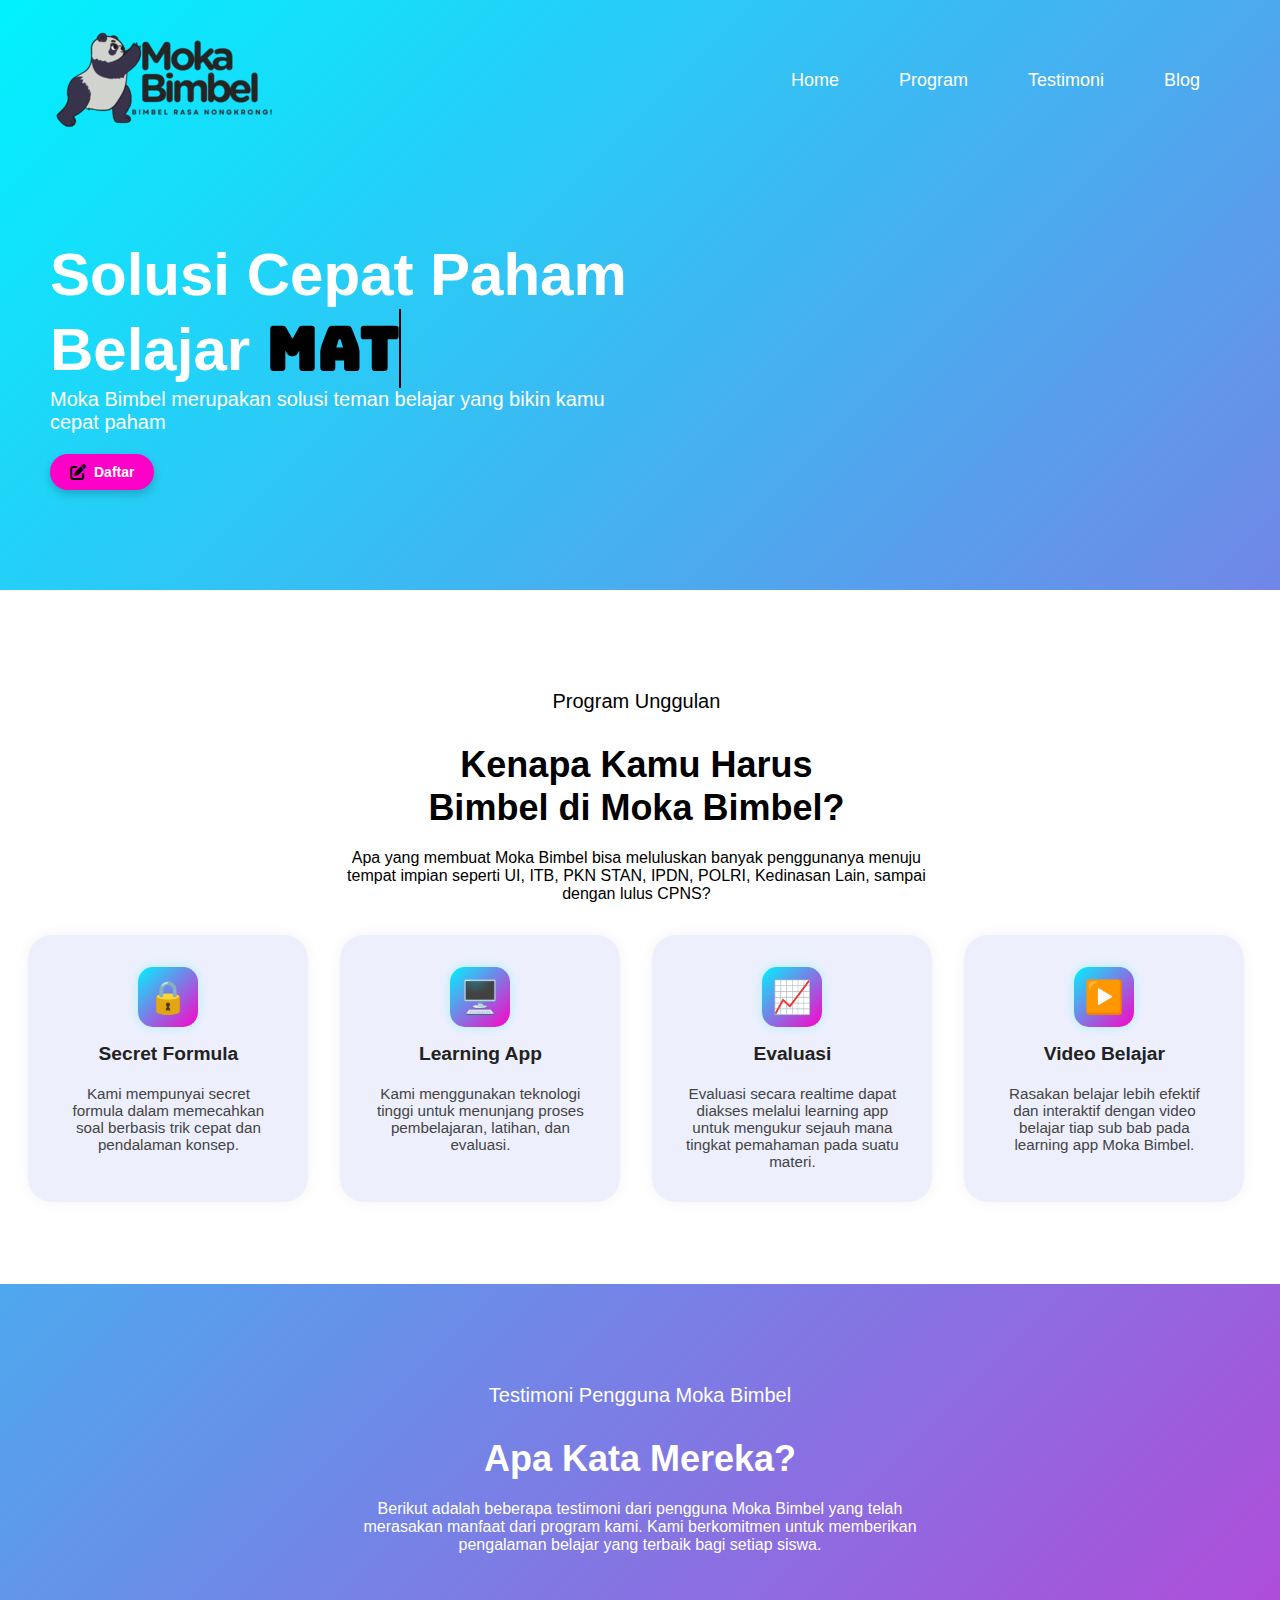
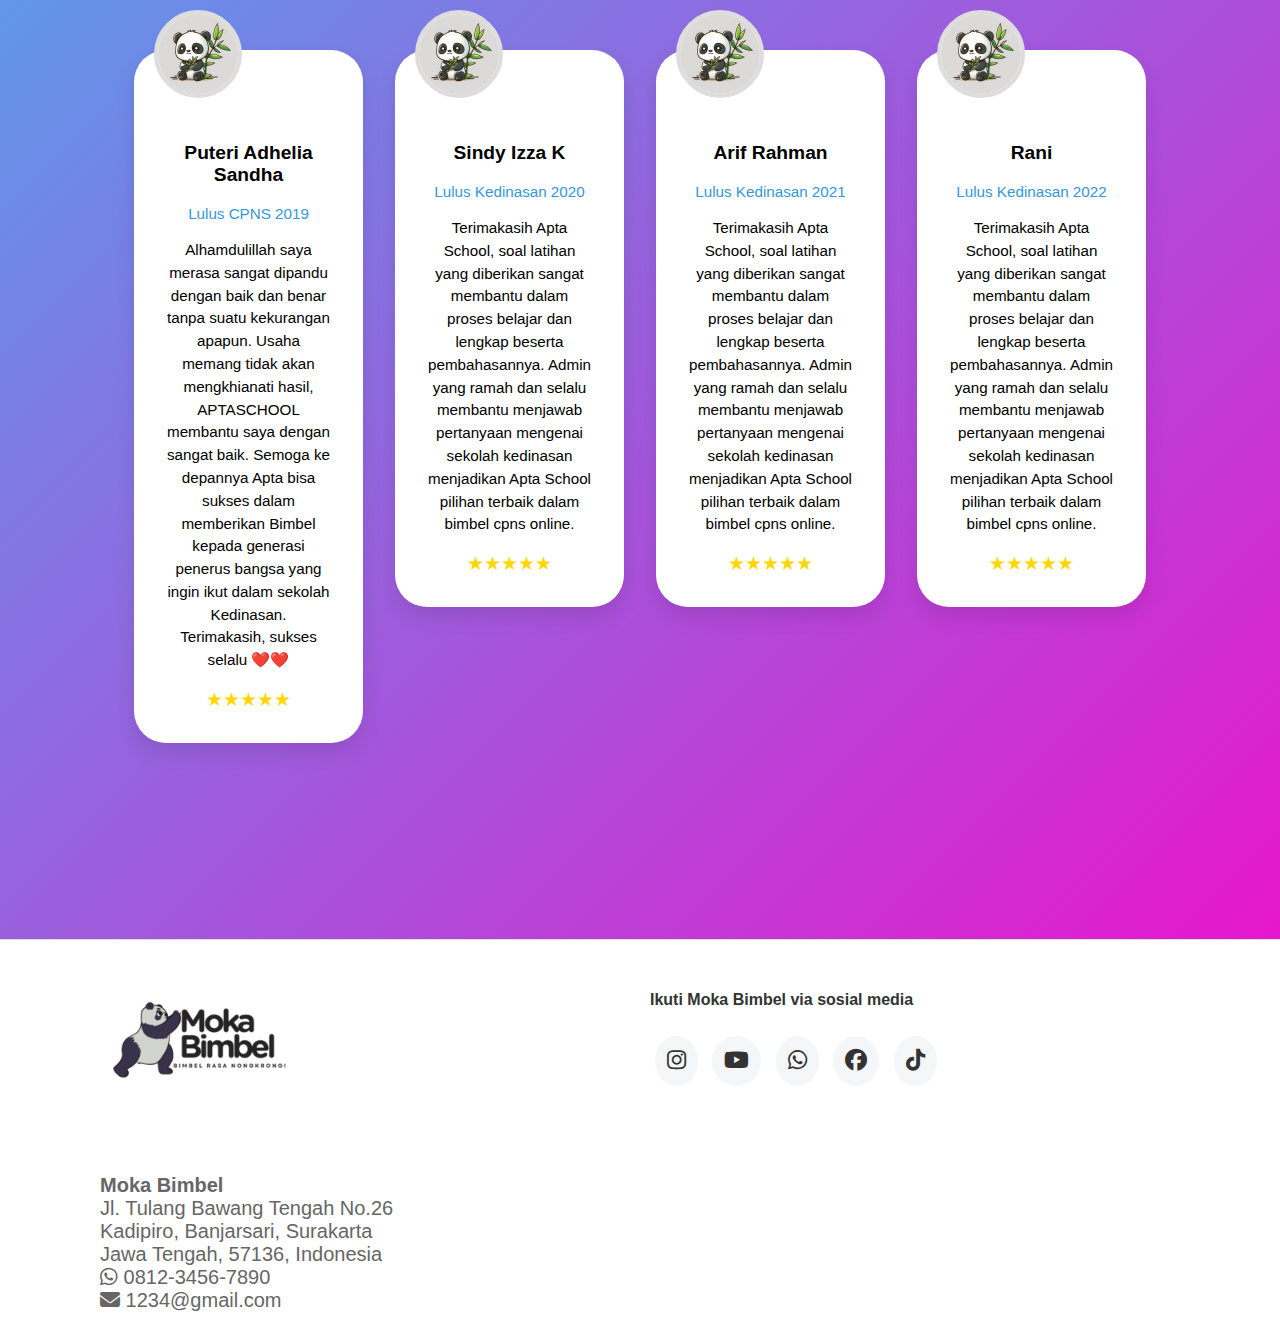
<file: index.html>
<!DOCTYPE html>
<html lang="id">
<head>
    <meta charset="UTF-8">
    <meta name="viewport" content="width=device-width, initial-scale=1.0">
    <link rel="stylesheet" href="style.css">
    <link href="https://fonts.googleapis.com/css2?family=Bungee&display=swap" rel="stylesheet">
    <link rel="stylesheet" href="https://cdnjs.cloudflare.com/ajax/libs/font-awesome/6.5.0/css/all.min.css" />
    <title>Moka Bimbel</title> 
</head>
<body>
    <header>
        <nav class="logo">
            <img src="Moka_Bimbel.png" alt="Logo Moka Bimbel">
            <ul>
                <li><a href="index.html">Home</a></li>
                <li><a href="#program">Program</a></li>
                <li><a href="#testimoni">Testimoni</a></li>
                <li><a href="https://kuliahug.blogspot.com/2025/05/selamat-datang-di-moka-bimbel-tempat.html">Blog</a></li>
            </ul>
        </nav>
     </header>
    <main>
        <div class="container1">
            <h1>Solusi Cepat Paham <br> Belajar <span id="changing-text">Matematika</span></h1>     
                <p>Moka Bimbel merupakan solusi teman belajar yang bikin kamu cepat paham</p>
                <a href="https://wa.me/6281234567890" class="daftar-button">
                <i class="fas fa-pen-to-square"></i> Daftar
            </a>
        </div>

        <section class="features-section">
            <div id="program" class="container2">
                    <p class="subtitle">Program Unggulan</p>
                        <h1 class="title">Kenapa Kamu Harus <br>Bimbel di Moka Bimbel?</h1>
                        <p class="description">
                        Apa yang membuat Moka Bimbel bisa meluluskan banyak penggunanya menuju tempat impian seperti UI, ITB, PKN STAN, IPDN, POLRI, Kedinasan Lain, sampai dengan lulus CPNS?
                    </p>
            </div>
            <div class="features">
            <div class="feature-card">
              <div class="icon lock"></div>
              <h3>Secret Formula</h3>
              <p>Kami mempunyai secret formula dalam memecahkan soal berbasis trik cepat dan pendalaman konsep.</p>
            </div>
                <div class="feature-card">
                    <div class="icon app"></div>
                    <h3>Learning App</h3>
                    <p>Kami menggunakan teknologi tinggi untuk menunjang proses pembelajaran, latihan, dan evaluasi.</p>
                </div>
                    <div class="feature-card">
                        <div class="icon chart"></div>
                            <h3>Evaluasi</h3>
                            <p>Evaluasi secara realtime dapat diakses melalui learning app untuk mengukur sejauh mana tingkat pemahaman pada suatu materi.</p>
                       </div>
                <div class="feature-card">
                    <div class="icon video"></div>
                    <h3>Video Belajar</h3>
                    <p>Rasakan belajar lebih efektif dan interaktif dengan video belajar tiap sub bab pada learning app Moka Bimbel.</p>
                </div>
            </div>
        </section>
        </div>    
        
            <div class="container3">
                <div id="testimoni" class="container4">
                    <p class="subtitle2">Testimoni Pengguna Moka Bimbel</p>
                    <h1 class="title2">Apa Kata Mereka?</h1>
                    <p class="description2">Berikut adalah beberapa testimoni dari pengguna Moka Bimbel yang telah merasakan manfaat dari program kami. Kami berkomitmen untuk memberikan pengalaman belajar yang terbaik bagi setiap siswa.</p>
            </div>
                
<section class="testimonial-wrapper">
    <div class="testimonial-section">
        <div class="testimonial-card">
            <img src="pandabambu.jpg" alt="Avatar Puteri" class="avatar">
            <h3>Puteri Adhelia Sandha</h3>
            <a href="#">Lulus CPNS 2019</a>
            <p>Alhamdulillah saya merasa sangat dipandu dengan baik dan benar tanpa suatu kekurangan apapun. Usaha memang tidak akan mengkhianati hasil, APTASCHOOL membantu saya dengan sangat baik. Semoga ke depannya Apta bisa sukses dalam memberikan Bimbel kepada generasi penerus bangsa yang ingin ikut dalam sekolah Kedinasan. Terimakasih, sukses selalu ❤️❤️</p>
            <div class="stars">★★★★★</div>
        </div>
        
        <div class="testimonial-card">
            <img src="pandabambu.jpg" alt="Avatar Sindy" class="avatar">
            <h3>Sindy Izza K</h3>
            <a href="#">Lulus Kedinasan 2020</a>
            <p>Terimakasih Apta School, soal latihan yang diberikan sangat membantu dalam proses belajar dan lengkap beserta pembahasannya. Admin yang ramah dan selalu membantu menjawab pertanyaan mengenai sekolah kedinasan menjadikan Apta School pilihan terbaik dalam bimbel cpns online.</p>
            <div class="stars">★★★★★</div>
        </div>

        <div class="testimonial-card">
            <img src="pandabambu.jpg" alt="Avatar Arif" class="avatar">
            <h3>Arif Rahman</h3>
            <a href="#">Lulus Kedinasan 2021</a>
            <p>Terimakasih Apta School, soal latihan yang diberikan sangat membantu dalam proses belajar dan lengkap beserta pembahasannya. Admin yang ramah dan selalu membantu menjawab pertanyaan mengenai sekolah kedinasan menjadikan Apta School pilihan terbaik dalam bimbel cpns online.</p>
            <div class="stars">★★★★★</div> 
        </div>

        <div class="testimonial-card">
            <img src="pandabambu.jpg" alt="Avatar Rani" class="avatar">
            <h3>Rani</h3>
            <a href="#">Lulus Kedinasan 2022</a>
            <p>Terimakasih Apta School, soal latihan yang diberikan sangat membantu dalam proses belajar dan lengkap beserta pembahasannya. Admin yang ramah dan selalu membantu menjawab pertanyaan mengenai sekolah kedinasan menjadikan Apta School pilihan terbaik dalam bimbel cpns online.</p>
            <div class="stars">★★★★★</div>
        </div>
    </div>  
</section>
    </main>

    <!-- Footer -->
    <footer class="footer">
        <div class="footer-container">
            <div class="footer-left">
                <img src="Moka_Bimbel.png" alt="Moka Bimbel Logo" class="logo" />
                <p><strong>Moka Bimbel</strong><br/>
                Jl. Tulang Bawang Tengah No.26<br/> 
                Kadipiro, Banjarsari, Surakarta<br/> 
                Jawa Tengah, 57136, Indonesia</p>
                <p><i class="fab fa-whatsapp"></i> 0812-3456-7890</p>
                <p><i class="fas fa-envelope"></i> 1234@gmail.com</p>
            </div>
                <div class="footer-middle">
                <h4>Ikuti Moka Bimbel via sosial media</h4>
                <div class="social-icons">
                    <a href="https://www.instagram.com/mokabimbel"><i class="fab fa-instagram"></i></a>
                    <a href="https://www.youtube.com/@mokabimbel"><i class="fab fa-youtube"></i></a>
                    <a href="https://wa.me/6281234567890"><i class="fab fa-whatsapp"></i></a>
                    <a href="https://www.facebook.com/mokabimbel"><i class="fab fa-facebook"></i></a>
                    <a href="https://www.tiktok.com/@mokabimbel"><i class="fab fa-tiktok"></i></a>
                </div>
            </div>
        </div>
    </footer>

    <script src="script.js"></script>
</body>
</html>
</file>
<file: style.css>
/*____GLOBAL STYLE____*/
body {
    font-family: Arial, sans-serif;
    margin: 0;
    padding: 0;
    background: linear-gradient(135deg, #00f2ff, #ff00c8);
    color: white;
    overflow-x: hidden;
    overflow-y: auto ;
}

/*____HEADER & NAVIGATION____*/
header {
    padding: 20px;
}

nav {
    display: flex;
    justify-content: space-between;
    align-items: center;
    padding: 10px 20px;
}

.logo {
    height: 100px;
    width: auto;
    object-fit: contain;
    margin-right: 20px;
}

ul {
    list-style-type: none;
    display: flex;
    justify-content: space-around;
    gap: 20px;
    padding: 0;
    margin: 0;
}

li a {
    display: inline-block;
    padding: 10px 20px;
    color: white;
    text-decoration: none;
    font-size: 18px;
}

/*____MAIN SECTION____*/
main {
    text-align: auto; 
    padding: 50px;
}

.container1 {
    text-align: left;
    font-family: 'Arial', sans-serif;
    margin-top: 50px;
    font-size: 20px; 
    display: flex;
    justify-content: flex-start;
    flex-direction: column; /* Tambahan agar isi tersusun vertikal */
}

.container1 p {
    margin: 0;
    text-align: left;
    font-size: 20px;
    color: #fff;
    margin-bottom: 20px;
    font-family: 'Segoe UI', Tahoma, Geneva, Verdana, sans-serif;
}
.daftar-button {
  display: inline-flex;
  align-items: center;
  justify-content: center;
  background-color: #ff00c8;
  color: white;
  padding: 10px 20px;
  border-radius: 999px;
  font-size: 14px;
  font-weight: bold;
  text-decoration: none;
  gap: 8px;
  width: fit-content; /* Mencegah tombol jadi panjang */
  box-shadow: 0 4px 10px rgba(0, 0, 0, 0.2);
  transition: background 0.3s;
  margin-bottom: 100px; /* Jarak antara tombol dan teks */
}

.daftar-button i {
  font-size: 16px;
  color: black; /* warna ikon sesuai gambar */
}

.daftar-button:hover {
  background: linear-gradient(135deg,#8e2de2, #4a00e0);
}



.container2 {
  text-align: center;
  margin-top:  50px;
  background-color: #fff;
}

.features-section {
  width: 100vw;
  margin-left: calc(-50vw + 48%);
  background-color: white;
  padding: 50px 20px;
}


.subtitle {
  font-family: 'sugoe ui', Tahoma, Geneva, Verdana, sans-serif;
  font-size: 20px;
  color: #000;
  margin-top:50px;
  margin-bottom: 50px;
}

.title {
  font-family: 'sugoe ui', Tahoma, Geneva, Verdana, sans-serif;
  font-size: 36px;
  color: #000;
  font-weight: bold;
  line-height: 1.2;
  margin-bottom: 20px;
}

.description {
  font-family: 'segoe ui', Tahoma, Geneva, Verdana, sans-serif;
  font-size: 16px;
  color: #000;
  max-width: 600px;
  margin: 0 auto;
}

/*____TYPOGRAPHY____*/
h1 {
    font-family: 'Segoe UI', Tahoma, Geneva, Verdana, sans-serif;
    font-size: 3em;
    color: #fff;
    margin: 0;
    margin-top: -20px; ;
}

h2 {
    font-size: 36px;
    margin: 10px 0;
    display: inline-block;
    border-left: 4px solid white;
    padding-left: 10px;
}

p {
    font-size: 18px;
    max-width: 600px;
    margin: auto;
}

/*____PERGANTIAN TEXT____*/
#changing-text {
    transition: all 0.5s;
    color: #000000;
    font-size: 60px;
    display: inline-block;
    border-right: 2px solid black;
    animation: blink 0.7s infinite;
    font-family: 'bungee', cursive;
    font-weight: bold;
}

/*____ANIMASI____*/
@keyframes blink {
    0%, 100% { border-color: transparent; }
    50% { border-color: black; }
}

/* LAYANAN UNGGULAN */
.features {
  display: flex;
  justify-content: center;
  flex-wrap: nowrap;
  padding: 2rem;
  gap: 2rem;
}

.feature-card {
  background-color: #edeffd;
  padding: 2rem;
  border-radius: 1.5rem;
  text-align: center;
  max-width: 250px;
  box-shadow: 0 0 15px rgba(0, 0, 0, 0.05);
  transition: all 0.2s ease-in-out;
}

.feature-card:hover {
  box-shadow: 0 0 25px rgba(160, 0, 255, 0.5), 0 0 35px rgba(0, 255, 255, 0.4);
  transform: translateY(-10px);
  background-color: #f4f2ff;
  }

.feature-card h3 {
  margin-top: 1rem;
  font-size: 1.2rem;
  color: #222;
}

.feature-card p {
  color: #444;
  font-size: 0.95rem;
  margin-top: 0.5rem;
}

.icon {
  width: 60px;
height: 60px;
margin: 0 auto;
border-radius: 15px;
background: linear-gradient(135deg, #00f2ff, #ff00c8);
display: flex;
align-items: center;
justify-content: center;
font-size: 2rem;
color: white;
transition: all 0.3s ease-in-out;
box-shadow: 0 0 10px rgba(0, 255, 255, 0.3);
}

.lock::before {
  content: "🔒";
  font-size: 2rem;
  display: block;
  line-height: 60px;
}

.app::before {
  content: "🖥️";
  font-size: 2rem;
  display: block;
  line-height: 60px;
}

.chart::before {
  content: "📈";
  font-size: 2rem;
  display: block;
  line-height: 60px;
}

.video::before {
  content: "▶️";
  font-size: 2rem;
  display: block;
  line-height: 60px;
}


.container3 {
    text-align: center;
    padding: 50px 20px; 
    color: #ffffff;
}

.subtitle2 {
  font-family: 'sugoe ui', Tahoma, Geneva, Verdana, sans-serif;
  font-size: 20px;
  color: #fff;
  margin-top:50px;
  margin-bottom: 50px;
}

.title2 {
  font-family: 'sugoe ui', Tahoma, Geneva, Verdana, sans-serif;
  font-size: 36px;
  color: #fff;
  font-weight: bold;
  line-height: 1.2;
  margin-bottom: 20px;
}

.description2 {
  font-family: 'segoe ui', Tahoma, Geneva, Verdana, sans-serif;
  font-size: 16px;
  color: #fff;
  max-width: 600px;
  margin: 0 auto;
}



/*____TESTIMONI____*/
.testimonial-section {
    display: flex;
    justify-content: center;
    align-items: flex-start;
    gap: 2rem;
    padding: 4rem 2rem;
    flex-wrap: nowrap;
    overflow-x: auto;
    scroll-snap-type: x mandatory;
    -webkit-overflow-scrolling: touch;
  }
  
  .testimonial-wrapper {
  display: flex;
  overflow-x: auto;
  scroll-snap-type: x mandatory;
  gap: 2rem;
  padding: 2rem;
}
  

.testimonial-card {
    background: white;
    border-radius: 2rem;
    box-shadow: 0 10px 20px rgba(0,0,0,0.1);
    padding: 2rem;
    width: 350px;
    position: relative;
    scroll-snap-align: start;
}
  
.testimonial-card h3 {
    margin-top: 60px;
    font-size: 1.2rem;
    font-weight: bold;
    color: #000; 
}
.testimonial-card p {
    font-size: 0.95rem;
    margin: 1rem 0;
    line-height: 1.5;
    color: #000; 
  }  

.avatar {
    width: 80px;
    height: 80px;
    border-radius: 50%;
    border: 4px solid #ddd;
    position: absolute;
    top: -40px;
    left: 20px;
    background: #fff;
  }
  
.testimonial-card a {
    color: #3498db;
    text-decoration: none;
    font-size: 0.95rem;
  }
  
.stars {
    color: gold;
    font-size: 1.2rem;
  }


/*____FOTTER____*/
.footer {
    background-color: #ffffff;
    border-top: 1px solid #ddd;
    padding: 20px 20px;
    color: #333;
    font-family: Arial, sans-serif;
  }
  
  .footer-container {
    display: flex;
    justify-content: space-between;
    flex-wrap: wrap;
    max-width: 1100px;
    margin: auto;
  }
  
  .footer-left, .footer-middle, .footer-right {
    flex: 1 1 300px;
    margin: 10px;
  }
  
  .footer .logo {
    height: 200px;
    width: auto;
    object-fit: contain;
    margin-top: 0;
    position: relative;
    top : -30px;
  }

  .footer p {
    margin: 0;
    font-size: 20px;
    color: #666;
    top: 20px;
  }
  
  .social-icons a {
    display: inline-block;
    margin: 5px;
    font-size: 22px;
    color: #333;
    background-color: #f4f6f8;
    padding: 12px;
    border-radius: 80%;
    transition: all 0.5s ease;
  }
  
  .social-icons a:hover {
    background: linear-gradient(135deg, #00f2ff, #ff00c8);
    color: #fff;
    transform: scale(1.1);
  }
  
  .footer-right a {
    display: block;
    color: #1a237e;
    text-decoration: none;
    margin-bottom: 8px;
  }
  
  .footer-right a:hover {
    text-decoration: underline;
  }
</file>
